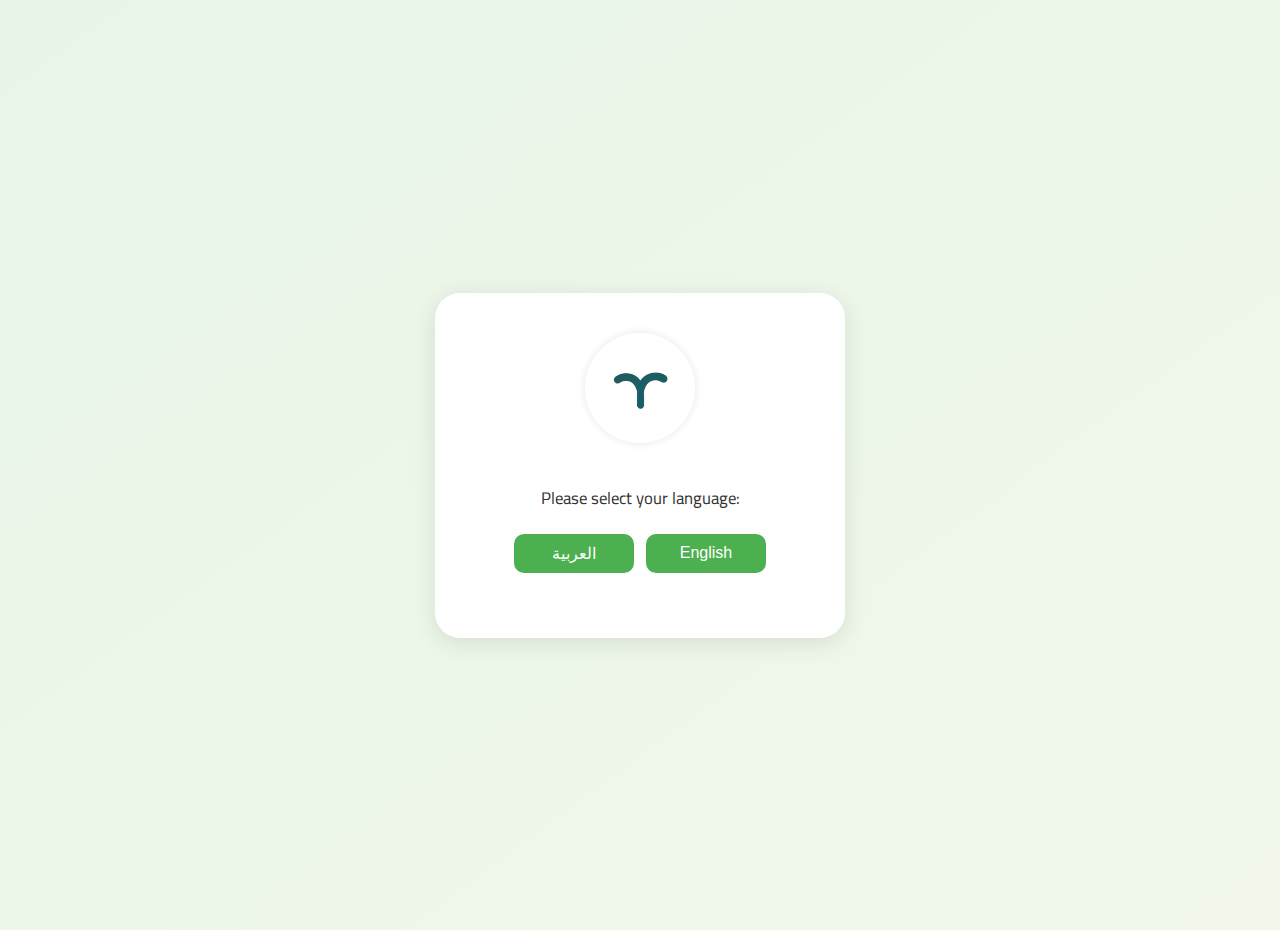
<file: index.html>
<!DOCTYPE html>
<html lang="en">
<head>
  <meta charset="UTF-8">
  <meta name="viewport" content="width=device-width, initial-scale=1.0">
  <title>Nakhla</title>
  <link href="https://fonts.googleapis.com/css2?family=Cairo:wght@500&family=Segoe+UI&display=swap" rel="stylesheet">
  <style>
    body {
      background: linear-gradient(to bottom right, #e8f5e9, #f1f8e9);
      font-family: "Cairo", "Segoe UI", Arial, sans-serif;
      height: 100vh;
      margin: 0;
      display: flex;
      justify-content: center;
      align-items: center;
      padding: 15px;
    }

    .container {
      background: white;
      text-align: center;
      padding: 40px 25px;
      border-radius: 25px;
      box-shadow: 0 5px 25px rgba(0, 0, 0, 0.1);
      width: 100%;
      max-width: 360px;
      transition: all 0.5s ease;
    }

    .logo {
      width: 110px;
      height: 110px;
      border-radius: 50%;
      margin-bottom: 15px;
      box-shadow: 0 0 8px rgba(0,0,0,0.1);
    }

    p {
      margin-top: 15px;
      color: #333;
      font-size: 1.05em;
    }

    .lang-buttons {
      display: flex;
      justify-content: center;
      gap: 12px;
      margin-top: 20px;
    }

    button {
      background-color: #4CAF50;
      color: white;
      border: none;
      padding: 10px 0;
      font-size: 1em;
      border-radius: 10px;
      cursor: pointer;
      transition: 0.3s;
      width: 120px;
    }

    button:hover {
      background-color: #388E3C;
      transform: scale(1.05);
    }

    .welcome-message {
      font-size: 1.5em;
      color: #2e7d32;
      margin-top: 25px;
      opacity: 0;
      transform: scale(0.9);
      transition: opacity 1s ease, transform 1s ease;
    }

    .show {
      opacity: 1;
      transform: scale(1);
    }

    @media (max-width: 480px) {
      .container {
        padding: 30px 20px;
      }
      button {
        width: 100px;
        padding: 10px;
        font-size: 0.9em;
      }
      .welcome-message {
        font-size: 1.2em;
      }
    }
  </style>
</head>
<body>
  <script>
document.addEventListener("DOMContentLoaded", () => {
  const lang = localStorage.getItem("lang") || "ar";
  document.body.classList.toggle("en", lang === "en");
});
</script>
  <div class="container" id="mainContainer">
    <img src="naa.jpg" class="logo" alt="Nakhla Logo" id="secretLogo">
    <p>Please select your language:</p>
    <div class="lang-buttons">
      <button onclick="chooseLang('ar')">العربية</button>
      <button onclick="chooseLang('en')">English</button>
    </div>
    <div id="welcomeMessage" class="welcome-message"></div>
  </div>

  <script>
    function chooseLang(lang) {
      localStorage.setItem("lang", lang);

      // إخفاء النصوص القديمة
      document.querySelector('.lang-buttons').style.display = "none";
      document.querySelector('p').style.display = "none";

      const welcomeMessage = document.getElementById("welcomeMessage");

      // اختيار الرسالة حسب اللغة
      welcomeMessage.textContent = (lang === "ar")
        ? "حياك الله في نخلة "
        : "Welcome to Nakhla ";

      // إظهار الرسالة بتأثير جميل
      setTimeout(() => {
        welcomeMessage.classList.add("show");
      }, 200);

      // بعد 2.5 ثانية الانتقال للصفحة التالية
      setTimeout(() => {
        window.location.href = "page2.html";
      }, 2500);
    }
  </script>
  <script>
const logo = document.getElementById("secretLogo");
let clickCount = 0;
let clickTimer;

logo.addEventListener('click', () => {
  clickCount++;
  clearTimeout(clickTimer);
  clickTimer = setTimeout(() => { clickCount = 0; }, 800); // 800ms window

  if (clickCount === 3) {
    // فتح صفحة الأدمن
    window.location.href = 'admin.html';
  }
});
</script>
</body>
</html>
</file>
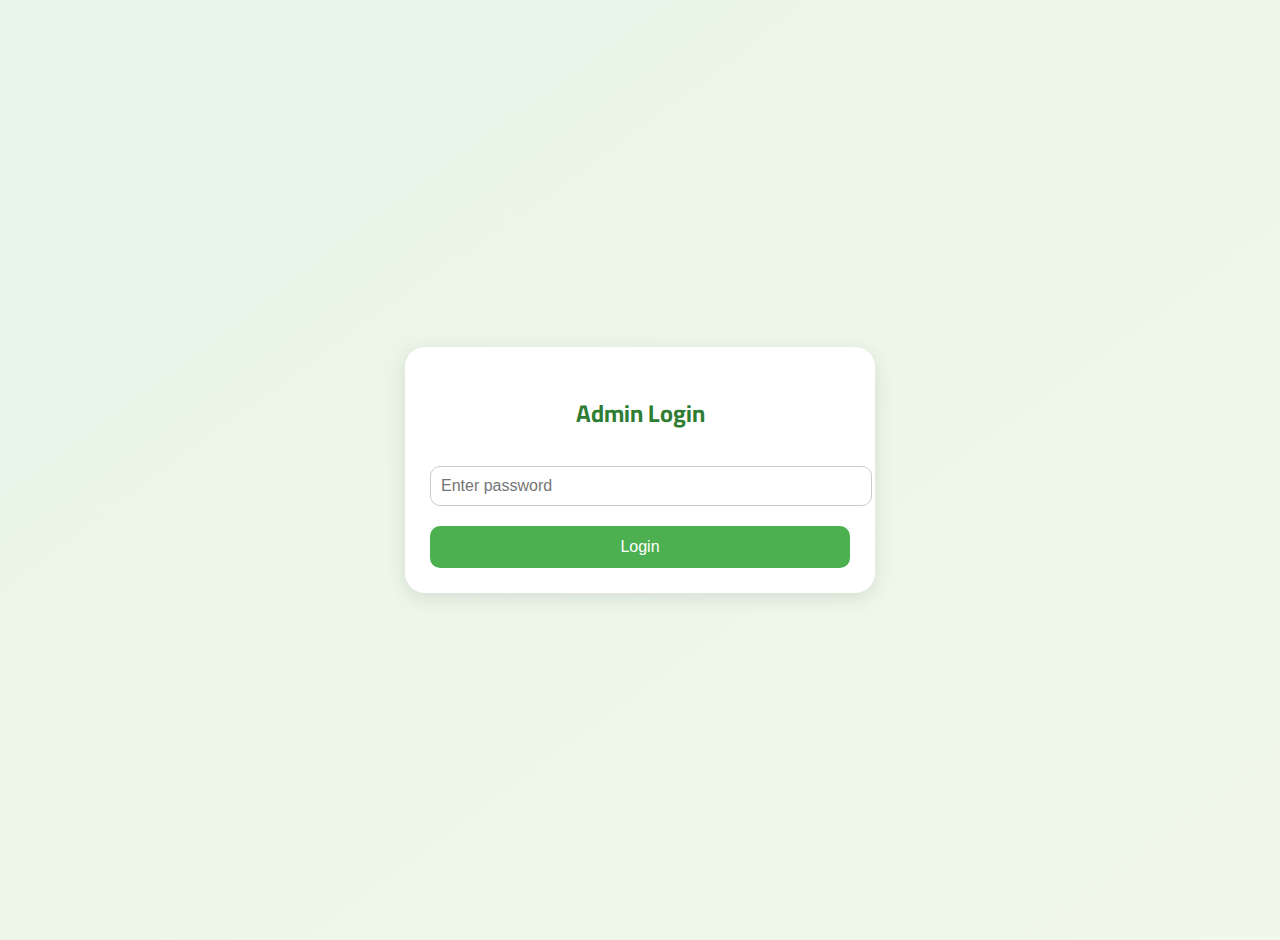
<file: admin.html>
<!DOCTYPE html>
<html lang="en">
<head>
  <meta charset="UTF-8">
  <meta name="viewport" content="width=device-width, initial-scale=1.0">
  <title>Nakhla - Admin</title>
  <link href="https://fonts.googleapis.com/css2?family=Cairo:wght@500&display=swap" rel="stylesheet">
  <style>
    body {
      background: linear-gradient(to bottom right, #e8f5e9, #f1f8e9);
      font-family: "Cairo", "Segoe UI", sans-serif;
      margin: 0;
      padding: 20px;
      display: flex;
      justify-content: center;
      align-items: center;
      min-height: 100vh;
    }

    .container {
      background: white;
      border-radius: 20px;
      box-shadow: 0 5px 20px rgba(0, 0, 0, 0.1);
      padding: 25px;
      max-width: 420px;
      width: 100%;
      text-align: center;
      transition: 0.3s;
    }

    h2 {
      color: #2e7d32;
      margin-bottom: 20px;
    }

    input {
      width: 100%;
      padding: 10px;
      margin: 10px 0 20px 0;
      border-radius: 10px;
      border: 1px solid #ccc;
      font-size: 1em;
    }

    button {
      background-color: #4CAF50;
      color: white;
      border: none;
      padding: 12px;
      border-radius: 10px;
      font-size: 1em;
      cursor: pointer;
      transition: 0.3s;
      width: 100%;
    }

    button:hover {
      background-color: #388E3C;
      transform: scale(1.03);
    }

    table {
      width: 100%;
      border-collapse: collapse;
      margin-top: 15px;
      font-size: 0.9em;
    }

    th, td {
      border: 1px solid #ddd;
      padding: 8px;
      text-align: center;
    }

    th {
      background-color: #4CAF50;
      color: white;
    }

    tr:nth-child(even) {
      background-color: #f9f9f9;
    }

    @media (max-width: 480px) {
      .container {
        padding: 15px;
      }

      table, th, td {
        font-size: 0.8em;
      }

      button {
        font-size: 0.9em;
      }
    }
  </style>
</head>
<body>
  <div class="container" id="loginSection">
    <h2 id="adminTitle">Admin Login</h2>
    <input type="password" id="adminPass" placeholder="Enter password">
    <button onclick="checkAdmin()" id="loginBtn">Login</button>
  </div>

  <div class="container" id="dataSection" style="display:none;">
    <h2 id="registeredTitle">Registered Users 🌴</h2>
    <table>
      <thead>
        <tr>
          <th id="thName">Name</th>
          <th id="thPhone">Phone</th>
          <th id="thEmail">Email</th>
          <th id="thAge">Age</th>
          <th id="thNationality">Nationality</th>
          <th id="thJob">Job</th>
          <th id="thExperience">Experience</th>
        </tr>
      </thead>
      <tbody id="userTable"></tbody>
    </table>
    <br>
    <button onclick="clearAll()" id="deleteBtn">Delete All Data</button>
  </div>

  <script>
    const ADMIN_PASSWORD = "2034ksa";

    const texts = {
      en: {
        adminTitle: "Admin Login",
        loginPlaceholder: "Enter password",
        loginBtn: "Login",
        registeredTitle: "Registered Users 🌴",
        deleteBtn: "Delete All Data",
        wrongPass: "Incorrect password!",
        table: ["Name", "Phone", "Email", "Age", "Nationality", "Job", "Experience"],
        noData: "No data found"
      },
      ar: {
        adminTitle: "تسجيل دخول الأدمن",
        loginPlaceholder: "أدخل كلمة المرور",
        loginBtn: "تسجيل الدخول",
        registeredTitle: "المستخدمون المسجلون 🌴",
        deleteBtn: "حذف جميع البيانات",
        wrongPass: "كلمة المرور غير صحيحة!",
        table: ["الاسم", "الجوال", "الإيميل", "العمر", "الجنسية", "الوظيفة", "الخبرة"],
        noData: "لا توجد بيانات"
      }
    };

    const lang = localStorage.getItem("lang") || "en";
    const t = texts[lang];

    // تطبيق الترجمة
    document.getElementById("adminTitle").textContent = t.adminTitle;
    document.getElementById("adminPass").placeholder = t.loginPlaceholder;
    document.getElementById("loginBtn").textContent = t.loginBtn;
    document.getElementById("registeredTitle").textContent = t.registeredTitle;
    document.getElementById("deleteBtn").textContent = t.deleteBtn;

    const headers = ["thName", "thPhone", "thEmail", "thAge", "thNationality", "thJob", "thExperience"];
    headers.forEach((id, i) => document.getElementById(id).textContent = t.table[i]);

    function checkAdmin() {
      const pass = document.getElementById("adminPass").value;
      if (pass === ADMIN_PASSWORD) {
        document.getElementById("loginSection").style.display = "none";
        document.getElementById("dataSection").style.display = "block";
        loadUsers();
      } else {
        alert("❌ " + t.wrongPass);
      }
    }

    function loadUsers() {
      const tbody = document.getElementById("userTable");
      tbody.innerHTML = "";
      const user = JSON.parse(localStorage.getItem("userData"));
      if (user) {
        const row = document.createElement("tr");
        row.innerHTML = `
          <td>${user.name || "-"}</td>
          <td>${user.phone || "-"}</td>
          <td>${user.email || "-"}</td>
          <td>${user.age || "-"}</td>
          <td>${user.nationality || "-"}</td>
          <td>${user.job || "-"}</td>
          <td>${user.experience || "-"}</td>
        `;
        tbody.appendChild(row);
      } else {
        const row = document.createElement("tr");
        row.innerHTML = `<td colspan="7">${t.noData}</td>`;
        tbody.appendChild(row);
      }
    }

    function clearAll() {
      if (confirm("🗑️ " + (lang === "ar" ? "هل أنت متأكد أنك تريد حذف كل البيانات؟" : "Are you sure you want to delete all data?"))) {
        localStorage.removeItem("userData");
        loadUsers();
      }
    }
  </script>
</body>
</html>
</file>
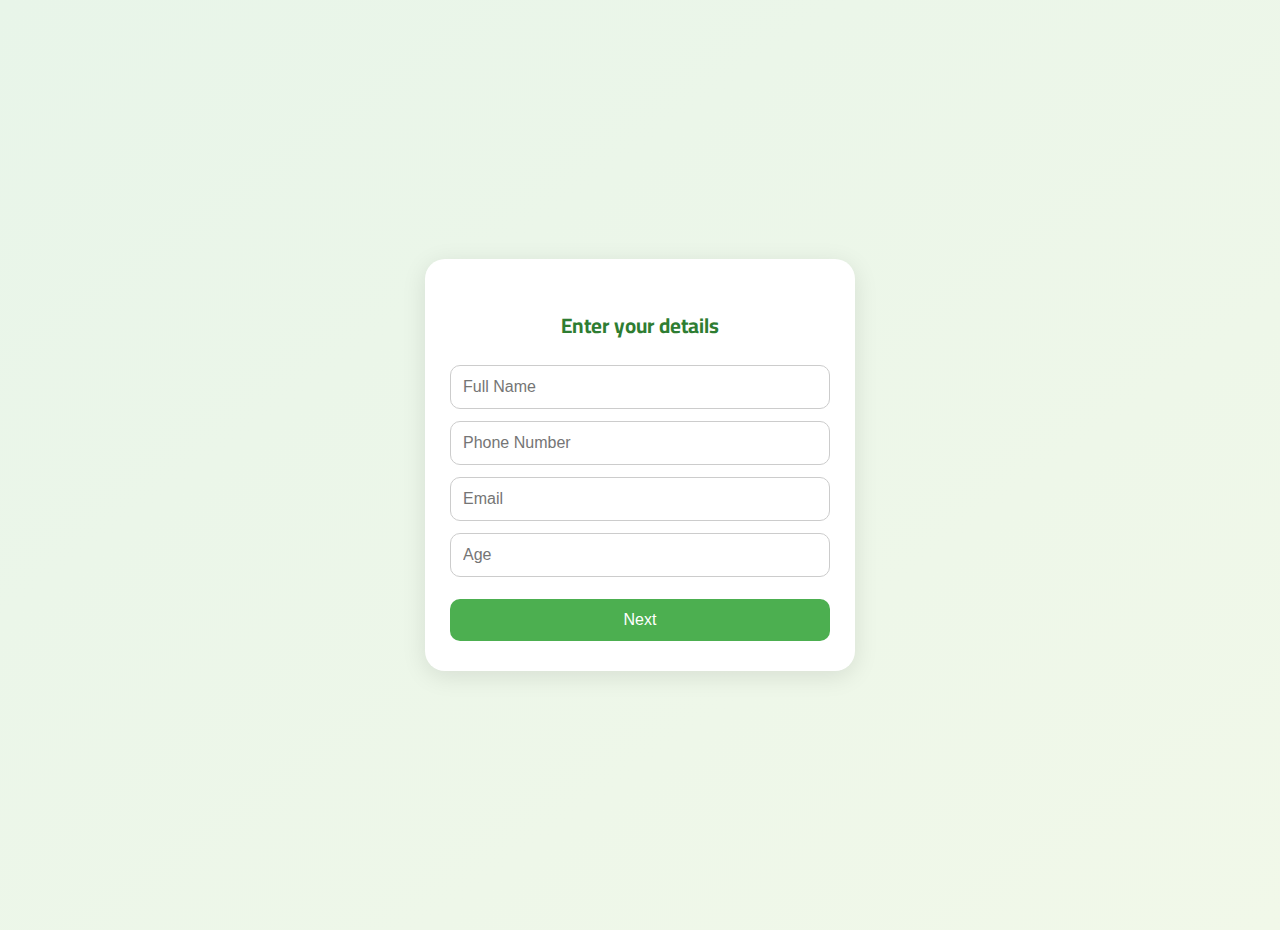
<file: page2.html>
<!DOCTYPE html>
<html lang="en">
<head>
  <meta charset="UTF-8">
  <meta name="viewport" content="width=device-width, initial-scale=1.0">
  <title>Nakhla - Step 1</title>
  <link href="https://fonts.googleapis.com/css2?family=Cairo:wght@500&display=swap" rel="stylesheet">
  <style>
    body {
      background: linear-gradient(to bottom right, #e8f5e9, #f1f8e9);
      font-family: "Cairo", "Segoe UI", Arial, sans-serif;
      height: 100vh;
      margin: 0;
      display: flex;
      justify-content: center;
      align-items: center;
      padding: 15px;
    }

    .container {
      background: white;
      text-align: center;
      padding: 30px 25px;
      border-radius: 20px;
      box-shadow: 0 5px 25px rgba(0, 0, 0, 0.1);
      width: 100%;
      max-width: 380px;
    }

    h2 {
      color: #2e7d32;
      margin-bottom: 20px;
      font-size: 1.3em;
    }

    form {
      display: flex;
      flex-direction: column;
      gap: 12px;
    }

    input {
      padding: 12px;
      border-radius: 10px;
      border: 1px solid #ccc;
      font-size: 1em;
      outline: none;
      transition: 0.3s;
    }

    input:focus {
      border-color: #4CAF50;
      box-shadow: 0 0 5px rgba(76,175,80,0.4);
    }

    button {
      background-color: #4CAF50;
      color: white;
      border: none;
      padding: 12px;
      font-size: 1em;
      border-radius: 10px;
      cursor: pointer;
      transition: 0.3s;
      margin-top: 10px;
    }

    button:hover {
      background-color: #388E3C;
      transform: scale(1.03);
    }

    @media (max-width: 480px) {
      h2 {
        font-size: 1.2em;
      }
      input {
        font-size: 0.9em;
      }
      button {
        font-size: 0.95em;
      }
    }
  </style>
</head>
<body>
  <script>
document.addEventListener("DOMContentLoaded", () => {
  const lang = localStorage.getItem("lang") || "ar";
  document.body.classList.toggle("en", lang === "en");
});
</script>
  <div class="container">
    <h2 id="formTitle">Enter your details</h2>
    <form id="form1">
      <input type="text" id="name" placeholder="Full Name" required>
      <input type="text" id="phone" placeholder="Phone Number" required>
      <input type="email" id="email" placeholder="Email" required>
      <input type="number" id="age" placeholder="Age" required>
      <button type="submit" id="nextBtn">Next</button>
    </form>
  </div>

  <script src="script.js"></script>
</body>
</html>
</file>
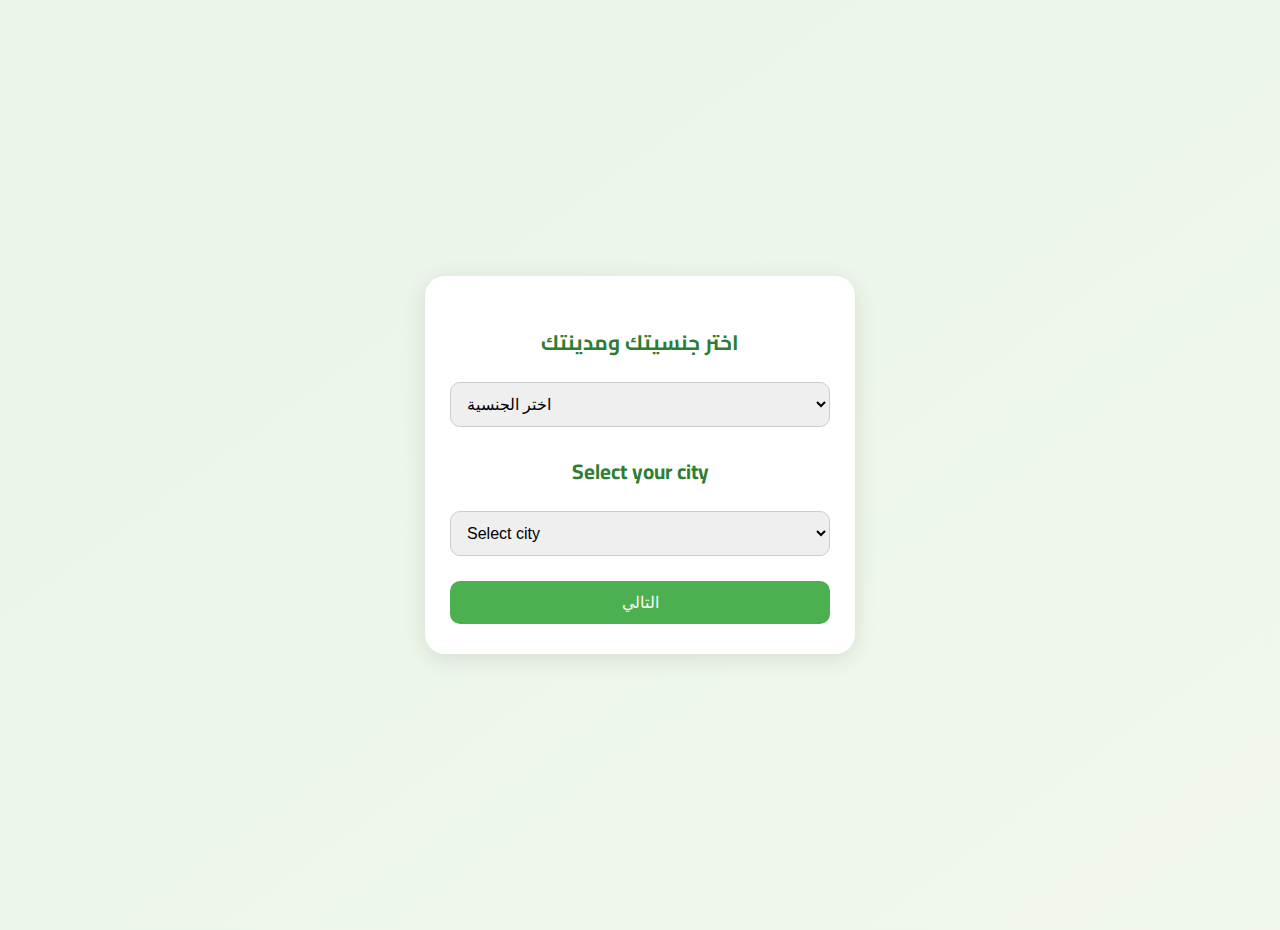
<file: page3.html>
<!DOCTYPE html>
<html lang="ar">
<head>
  <meta charset="UTF-8">
  <meta name="viewport" content="width=device-width, initial-scale=1.0">
  <title>Nakhla - Nationality</title>
  <link href="https://fonts.googleapis.com/css2?family=Cairo:wght@500&display=swap" rel="stylesheet">
  <style>
    body {
      background: linear-gradient(to bottom right, #e8f5e9, #f1f8e9);
      font-family: "Cairo", "Segoe UI", Arial, sans-serif;
      height: 100vh;
      margin: 0;
      display: flex;
      justify-content: center;
      align-items: center;
      padding: 15px;
    }

    .container {
      background: white;
      text-align: center;
      padding: 30px 25px;
      border-radius: 20px;
      box-shadow: 0 5px 25px rgba(0, 0, 0, 0.1);
      width: 100%;
      max-width: 380px;
    }

    h2 {
      color: #2e7d32;
      margin-bottom: 20px;
      font-size: 1.3em;
    }

    select {
      width: 100%;
      padding: 12px;
      border-radius: 10px;
      border: 1px solid #ccc;
      font-size: 1em;
      outline: none;
      transition: 0.3s;
      margin-bottom: 15px;
    }

    select:focus {
      border-color: #4CAF50;
      box-shadow: 0 0 5px rgba(76,175,80,0.4);
    }

    button {
      background-color: #4CAF50;
      color: white;
      border: none;
      padding: 12px;
      font-size: 1em;
      border-radius: 10px;
      cursor: pointer;
      transition: 0.3s;
      margin-top: 10px;
      width: 100%;
    }

    button:hover {
      background-color: #388E3C;
      transform: scale(1.03);
    }

    @media (max-width: 480px) {
      h2 { font-size: 1.2em; }
      select { font-size: 0.9em; }
      button { font-size: 0.95em; }
    }
  </style>
</head>
<body>
  <div class="container">
    <h2 id="nationalityTitle">اختر جنسيتك ومدينتك</h2>
    <select id="nationality" onchange="resetCity()">
      <option value="" disabled selected>اختر الجنسية</option>
      <option>السعودية</option>
      <option>مصر</option>
      <option>الأردن</option>
      <option>السودان</option>
      <option>سوريا</option>
      <option>فلسطين</option>
      <option>اليمن</option>
      <option>الإمارات</option>
      <option>الكويت</option>
      <option>قطر</option>
      <option>البحرين</option>
      <option>لبنان</option>
      <option>الهند</option>
      <option>باكستان</option>
      <option>بنغلاديش</option>
      <option>الفلبين</option>
      <option>أخرى</option>
    </select>

    <h2 style="margin-top:10px;">Select your city</h2>
    <select id="city">
      <option value="" disabled selected>Select city</option>
      <option>Riyadh</option>
      <option>Jeddah</option>
      <option>Dammam</option>
      <option>Makkah</option>
      <option>Medina</option>
      <option>Taif</option>
      <option>Abha</option>
      <option>Tabuk</option>
      <option>Hail</option>
      <option>Najran</option>
      <option>Al Khobar</option>
      <option>Jizan</option>
    </select>

    <button onclick="saveNationality()" id="nextBtn">التالي</button>
  </div>

  <script>
    function resetCity() {
      document.getElementById("city").selectedIndex = 0;
    }

    function saveNationality() {
      let data = JSON.parse(localStorage.getItem("userData")) || {};
      data.nationality = document.getElementById("nationality").value;
      data.city = document.getElementById("city").value;

      if (!data.nationality || !data.city) {
        alert("الرجاء اختيار الجنسية والمدينة");
        return;
      }

      localStorage.setItem("userData", JSON.stringify(data));
      window.location.href = "page4.html";
    }
  </script>
</body>
</html>
</file>
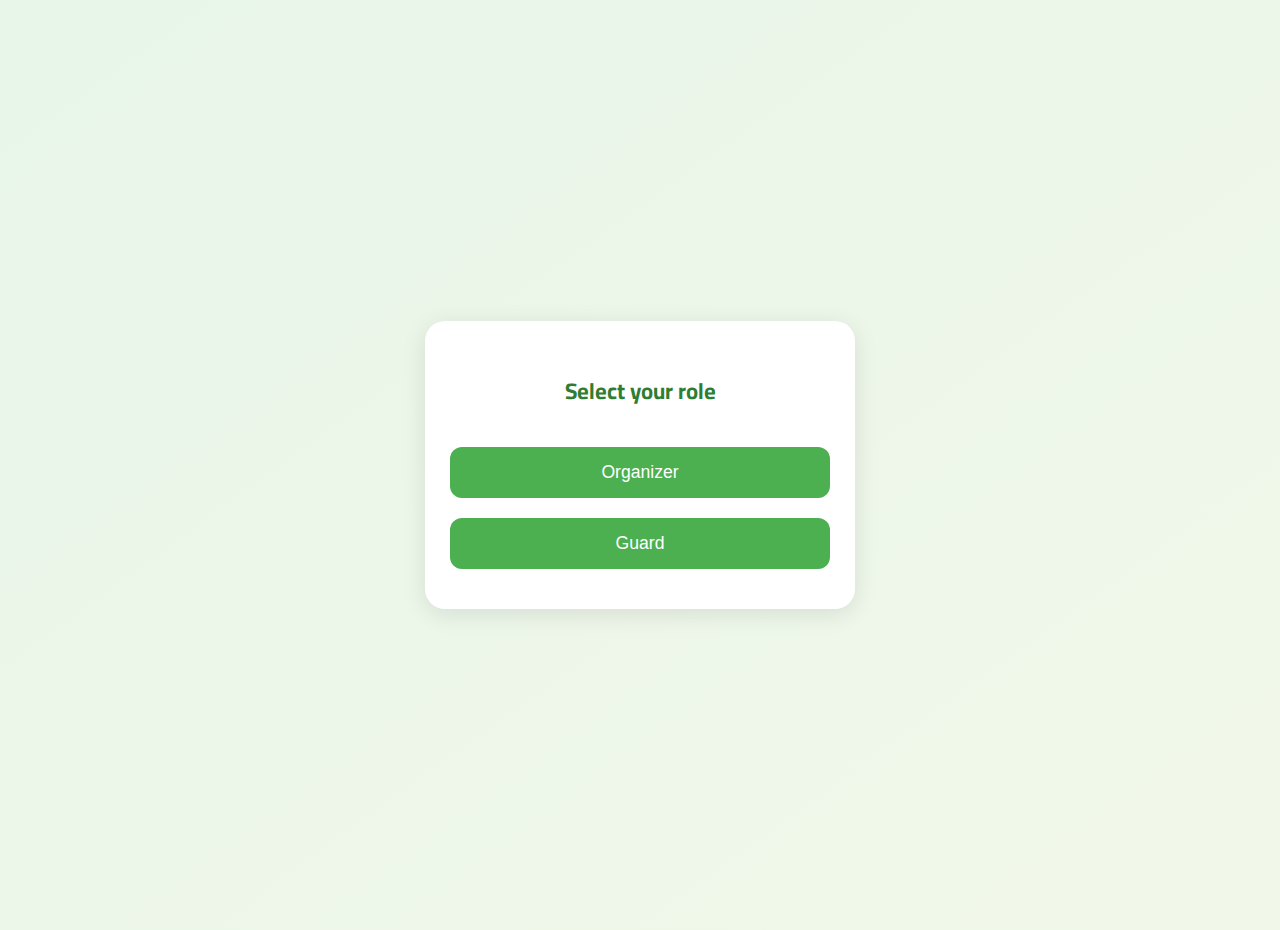
<file: page4.html>
<!DOCTYPE html>
<html lang="en">
<head>
  <meta charset="UTF-8">
  <meta name="viewport" content="width=device-width, initial-scale=1.0">
  <title>Nakhla - Job</title>
  <link href="https://fonts.googleapis.com/css2?family=Cairo:wght@500&display=swap" rel="stylesheet">
  <style>
    body {
      background: linear-gradient(to bottom right, #e8f5e9, #f1f8e9);
      font-family: "Cairo", "Segoe UI", Arial, sans-serif;
      height: 100vh;
      margin: 0;
      display: flex;
      justify-content: center;
      align-items: center;
      padding: 15px;
    }

    .container {
      background: white;
      text-align: center;
      padding: 30px 25px;
      border-radius: 20px;
      box-shadow: 0 5px 25px rgba(0, 0, 0, 0.1);
      width: 100%;
      max-width: 380px;
    }

    h2 {
      color: #2e7d32;
      margin-bottom: 25px;
      font-size: 1.4em;
    }

    button {
      background-color: #4CAF50;
      color: white;
      border: none;
      padding: 15px 0;
      font-size: 1.1em;
      border-radius: 12px;
      cursor: pointer;
      transition: 0.3s;
      width: 100%;
      margin: 10px 0;
    }

    button:hover {
      background-color: #388E3C;
      transform: scale(1.03);
    }

    @media (max-width: 480px) {
      h2 {
        font-size: 1.2em;
      }
      button {
        font-size: 1em;
        padding: 12px 0;
      }
    }
  </style>
</head>
<body>
  <script>
document.addEventListener("DOMContentLoaded", () => {
  const lang = localStorage.getItem("lang") || "ar";
  document.body.classList.toggle("en", lang === "en");
});
</script>
  <div class="container">
    <h2 id="jobTitle">Select your role</h2>
    <button onclick="selectJob('Organizer')" id="orgBtn">Organizer</button>
    <button onclick="selectJob('Guard')" id="guardBtn">Guard</button>
  </div>

  <script src="script.js"></script>
</body>
</html>
</file>
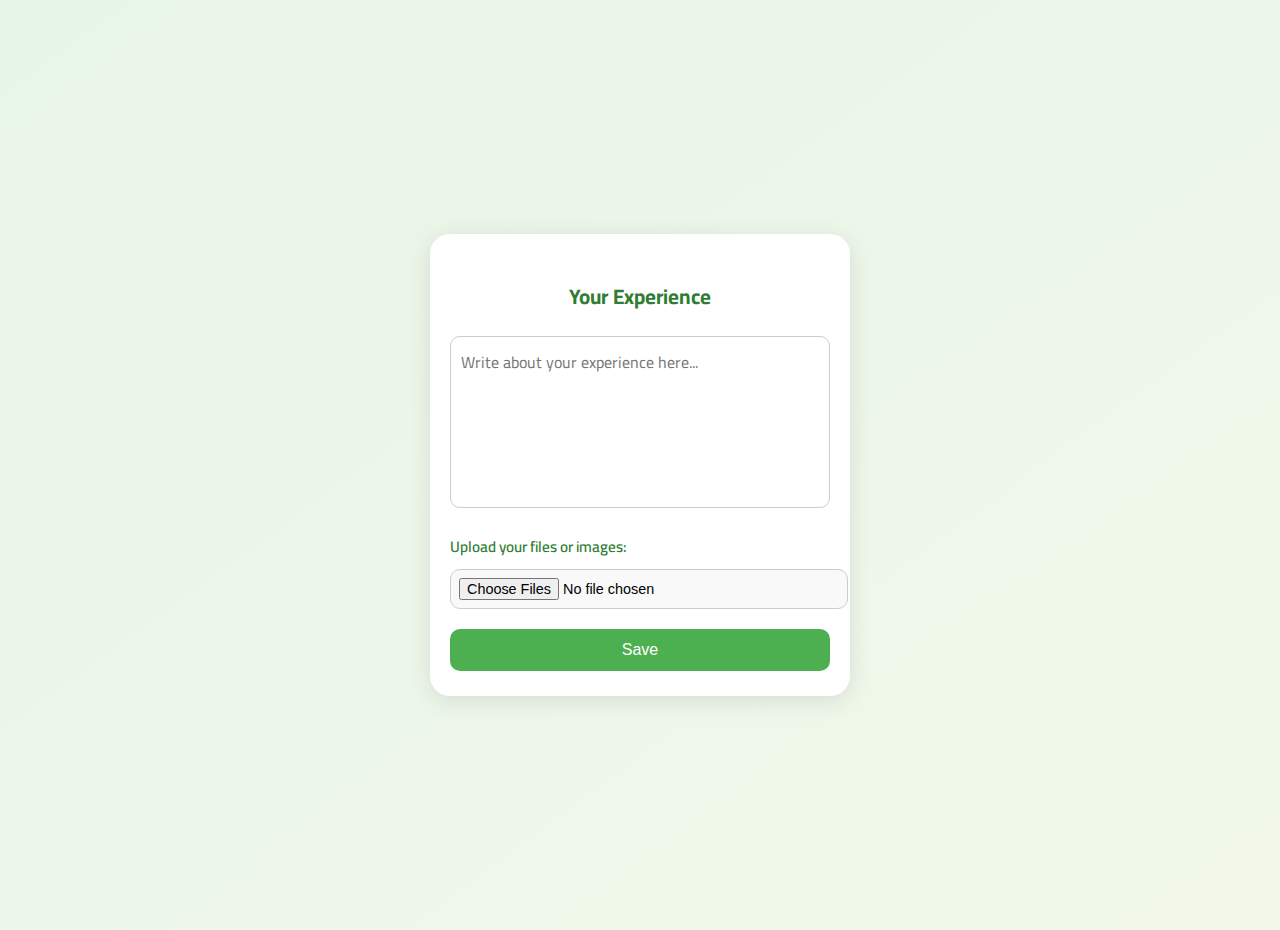
<file: page5.html>
<!DOCTYPE html>
<html lang="en">
<head>
  <meta charset="UTF-8">
  <meta name="viewport" content="width=device-width, initial-scale=1.0">
  <title>Nakhla - Experience</title>
  <link href="https://fonts.googleapis.com/css2?family=Cairo:wght@500&display=swap" rel="stylesheet">

  <style>
    body {
      background: linear-gradient(to bottom right, #e8f5e9, #f1f8e9);
      font-family: "Cairo", "Segoe UI", Arial, sans-serif;
      height: 100vh;
      margin: 0;
      display: flex;
      justify-content: center;
      align-items: center;
      padding: 15px;
    }

    .container {
      background: white;
      padding: 25px 20px;
      border-radius: 20px;
      box-shadow: 0 5px 25px rgba(0,0,0,0.1);
      width: 100%;
      max-width: 380px;
      text-align: center;
    }

    h2 {
      color: #2e7d32;
      margin-bottom: 20px;
      font-size: 1.3em;
    }

    textarea {
      width: 100%;
      padding: 10px;
      border-radius: 10px;
      border: 1px solid #ccc;
      resize: none;
      font-size: 1em;
      margin-bottom: 15px;
      box-sizing: border-box;
      font-family: "Cairo", sans-serif;
    }

    label {
      display: block;
      font-weight: 600;
      margin-bottom: 8px;
      text-align: left;
      color: #2e7d32;
      font-size: 0.95em;
    }

    input[type="file"] {
      width: 100%;
      font-size: 0.9em;
      margin-bottom: 20px;
      border: 1px solid #ccc;
      border-radius: 10px;
      padding: 8px;
      background-color: #f9f9f9;
    }

    button {
      background-color: #4CAF50;
      color: white;
      border: none;
      padding: 12px 0;
      border-radius: 10px;
      font-size: 1em;
      cursor: pointer;
      transition: 0.3s;
      width: 100%;
    }

    button:hover {
      background-color: #388E3C;
      transform: scale(1.03);
    }

    @media (max-width: 480px) {
      h2 {
        font-size: 1.2em;
      }
      textarea {
        font-size: 0.9em;
      }
    }
  </style>
</head>
<body>
  <div class="container">
    <h2 id="expTitle">Your Experience</h2>
    <textarea id="experience" rows="5" placeholder="Write about your experience here..."></textarea>

    <label id="uploadLabel" for="files">Upload your files or images:</label>
    <input type="file" id="files" multiple accept=".jpg,.jpeg,.png,.pdf,.doc,.docx">

    <button onclick="saveExperience()" id="saveBtn">Save</button>
  </div>

  <script>
    // تغيير اللغة تلقائيًا حسب الاختيار السابق
    const lang = localStorage.getItem("lang") || "en";
    if (lang === "ar") {
      document.documentElement.lang = "ar";
      document.body.style.direction = "rtl";
      document.getElementById("expTitle").textContent = "خبراتك السابقة";
      document.getElementById("experience").placeholder = "اكتب عن خبراتك هنا...";
      document.getElementById("uploadLabel").textContent = "قم برفع الملفات أو الصور:";
      document.getElementById("saveBtn").textContent = "حفظ";
    } else {
      document.getElementById("expTitle").textContent = "Your Experience";
      document.getElementById("experience").placeholder = "Write about your experience here...";
      document.getElementById("uploadLabel").textContent = "Upload your files or images:";
      document.getElementById("saveBtn").textContent = "Save";
    }

    // حفظ البيانات في LocalStorage
    function saveExperience() {
      let data = JSON.parse(localStorage.getItem("userData")) || {};
      const experience = document.getElementById("experience").value;
      const files = document.getElementById("files").files;

      data.experience = experience;
      data.uploads = [];

      if (files.length > 0) {
        for (let i = 0; i < files.length; i++) {
          const reader = new FileReader();
          reader.onload = function(e) {
            data.uploads.push({
              name: files[i].name,
              type: files[i].type,
              content: e.target.result
            });
            localStorage.setItem("userData", JSON.stringify(data));
          };
          reader.readAsDataURL(files[i]);
        }
      } else {
        localStorage.setItem("userData", JSON.stringify(data));
      }

      if (lang === "ar") {
        alert("تم حفظ خبراتك وملفاتك بنجاح!");
      } else {
        alert("Your experience and files have been saved successfully!");
      }

      // بعد الحفظ ينتقل للصفحة الأخيرة مثلاً
      setTimeout(() => {
        window.location.href = "thankyou.html";
      }, 800);
    }
  </script>
</body>
</html>
</file>
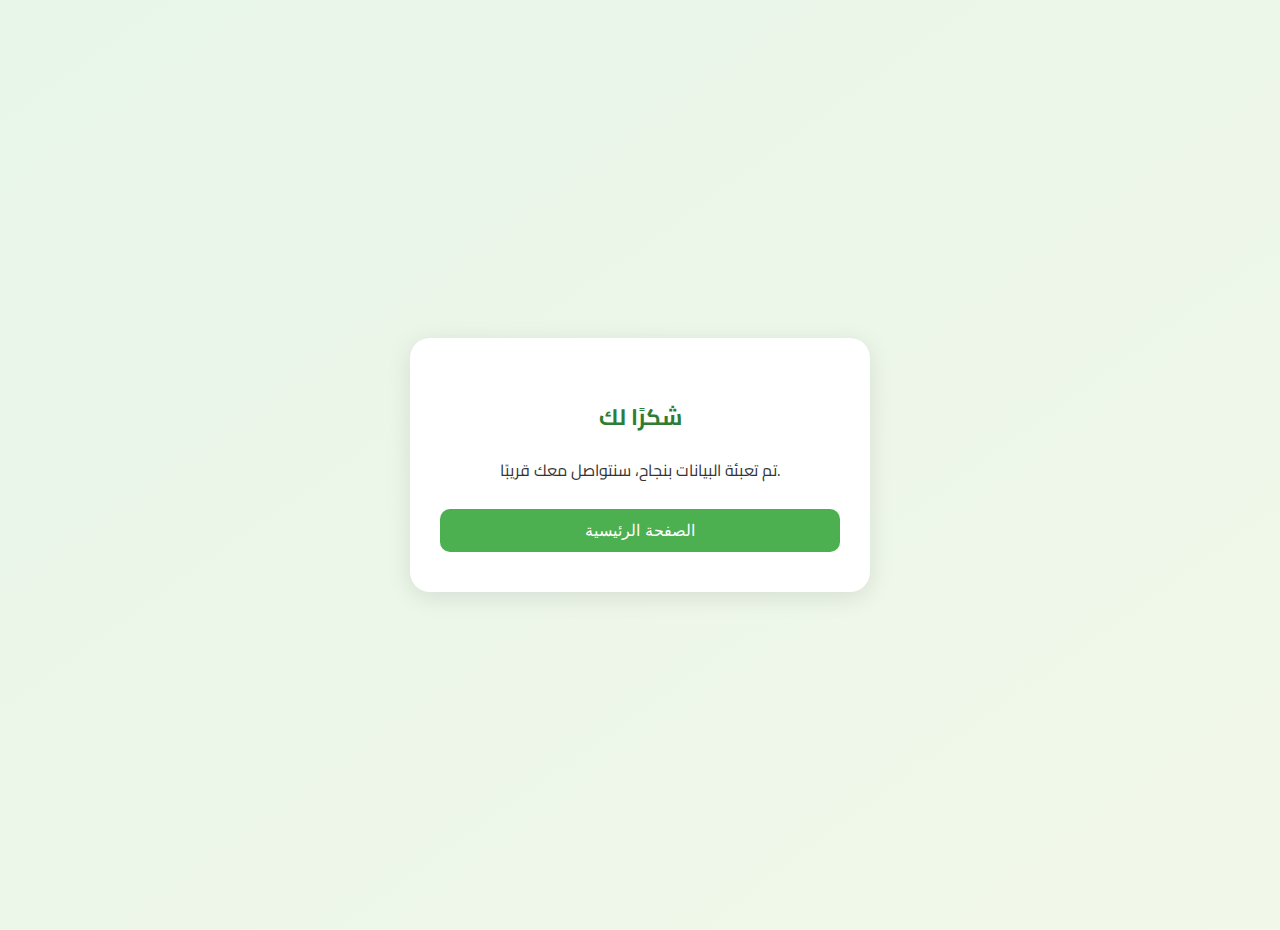
<file: thankyou.html>
<!DOCTYPE html>
<html lang="ar">
<head>
  <meta charset="UTF-8">
  <meta name="viewport" content="width=device-width, initial-scale=1.0">
  <title>Nakhla - Thank You</title>
  <link href="https://fonts.googleapis.com/css2?family=Cairo:wght@500&display=swap" rel="stylesheet">
  <style>
    body {
      background: linear-gradient(to bottom right, #e8f5e9, #f1f8e9);
      font-family: "Cairo", "Segoe UI", Arial, sans-serif;
      height: 100vh;
      margin: 0;
      display: flex;
      justify-content: center;
      align-items: center;
      padding: 15px;
      text-align: center;
    }

    .container {
      background: white;
      padding: 40px 30px;
      border-radius: 20px;
      box-shadow: 0 5px 25px rgba(0,0,0,0.1);
      width: 100%;
      max-width: 400px;
    }

    h2 {
      color: #2e7d32;
      font-size: 1.4em;
      margin-bottom: 20px;
    }

    p {
      font-size: 1em;
      color: #333;
      margin-bottom: 25px;
      line-height: 1.6;
    }

    button {
      background-color: #4CAF50;
      color: white;
      border: none;
      padding: 12px 25px;
      font-size: 1em;
      border-radius: 10px;
      cursor: pointer;
      transition: 0.3s;
      width: 100%;
    }

    button:hover {
      background-color: #388E3C;
      transform: scale(1.03);
    }

    @media (max-width: 480px) {
      h2 { font-size: 1.3em; }
      p { font-size: 0.95em; }
      button { font-size: 0.95em; }
    }
  </style>
</head>
<body>
  <div class="container">
    <h2 id="thankTitle"></h2>
    <p id="thankMsg"></p>
    <button id="homeBtn" onclick="goHome()"></button>
  </div>

  <script>
    document.addEventListener("DOMContentLoaded", () => {
      const lang = localStorage.getItem("lang") || "ar";
      const t = {
        ar: {
          title: "شكرًا لك ",
          message: "تم تعبئة البيانات بنجاح، سنتواصل معك قريبًا.",
          home: "الصفحة الرئيسية"
        },
        en: {
          title: "Thank You ",
          message: "Your information has been submitted successfully. We will contact you soon.",
          home: "Home"
        }
      };

      const text = t[lang];
      document.documentElement.lang = lang;
      document.getElementById("thankTitle").textContent = text.title;
      document.getElementById("thankMsg").textContent = text.message;
      document.getElementById("homeBtn").textContent = text.home;
    });

    function goHome() {
      window.location.href = "index.html";
    }
  </script>
</body>
</html>
</file>
